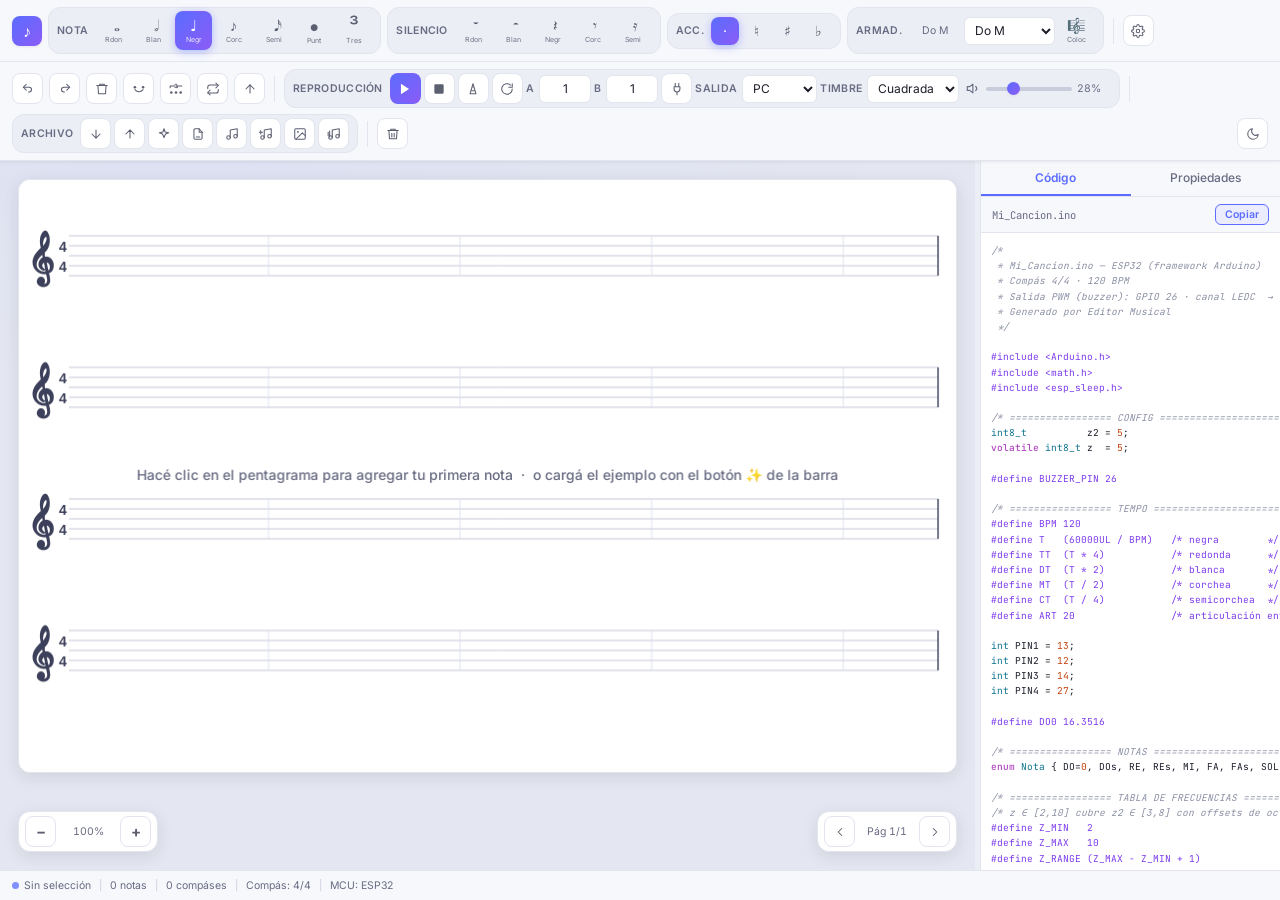
<file: index.html>
<!DOCTYPE html>
<html lang="es" data-theme="light">
<head>
  <meta charset="UTF-8">
  <meta name="viewport" content="width=device-width, initial-scale=1.0">
  <meta name="description" content="Editor musical de pentagrama que genera código para ESP32, Arduino UNO y ATmega328P">
  <title>Editor Musical · Microcontroladores</title>
  <link rel="icon" href="data:image/svg+xml,%3Csvg%20xmlns%3D%27http%3A%2F%2Fwww.w3.org%2F2000%2Fsvg%27%20viewBox%3D%270%200%2032%2032%27%3E%0A%3Cdefs%3E%3ClinearGradient%20id%3D%27g%27%20x1%3D%270%27%20y1%3D%270%27%20x2%3D%271%27%20y2%3D%271%27%3E%0A%3Cstop%20offset%3D%270%27%20stop-color%3D%27%235B6CFF%27%2F%3E%3Cstop%20offset%3D%271%27%20stop-color%3D%27%238B5CF6%27%2F%3E%0A%3C%2FlinearGradient%3E%3C%2Fdefs%3E%0A%3Crect%20width%3D%2732%27%20height%3D%2732%27%20rx%3D%277%27%20fill%3D%27url%28%23g%29%27%2F%3E%0A%3Ctext%20x%3D%2716%27%20y%3D%2724%27%20font-family%3D%27Georgia%2Cserif%27%20font-size%3D%2722%27%20text-anchor%3D%27middle%27%20fill%3D%27%23FFFFFF%27%3E%26%239834%3B%3C%2Ftext%3E%0A%3C%2Fsvg%3E">
  <link rel="stylesheet" href="css/style.css">
  <link rel="manifest" href="manifest.json">
  <meta name="theme-color" content="#5B6CFF">
</head>
<body>

<div id="app">

  <!-- TOOLBAR -->
  <header class="toolbar">

    <!-- Fila 1: controles de proyecto + herramientas musicales -->
    <div class="row row-1">
      <div class="brand" title="Editor Musical">
        <span class="brand-icon">♪</span>
      </div>

      <div class="tool-group" role="group" aria-label="Notas">
        <span class="group-label">Nota</span>
        <button class="tool-btn" data-dur="TT" data-rest="0" aria-pressed="false" title="Redonda (1)"><span class="sym">𝅝</span><span class="lbl">Rdon</span></button>
        <button class="tool-btn" data-dur="DT" data-rest="0" aria-pressed="false" title="Blanca (2)"><span class="sym">𝅗𝅥</span><span class="lbl">Blan</span></button>
        <button class="tool-btn active" data-dur="T" data-rest="0" aria-pressed="true" title="Negra (3)"><span class="sym">♩</span><span class="lbl">Negr</span></button>
        <button class="tool-btn" data-dur="MT" data-rest="0" aria-pressed="false" title="Corchea (4)"><span class="sym">♪</span><span class="lbl">Corc</span></button>
        <button class="tool-btn" data-dur="CT" data-rest="0" aria-pressed="false" title="Semicorchea (5)"><span class="sym">𝅘𝅥𝅯</span><span class="lbl">Semi</span></button>
        <button class="tool-btn dot-btn" id="dot-btn" aria-pressed="false" title="Puntillo (.)"><span class="sym">•</span><span class="lbl">Punt</span></button>
        <button class="tool-btn dot-btn" id="triplet-btn" aria-pressed="false" title="Tresillo (T): 3 figuras en el tiempo de 2"><span class="sym">³</span><span class="lbl">Tres</span></button>
      </div>

      <div class="tool-group" role="group" aria-label="Silencios">
        <span class="group-label">Silencio</span>
        <button class="tool-btn" data-dur="TT" data-rest="1" aria-pressed="false" title="Silencio de redonda"><span class="sym">𝄻</span><span class="lbl">Rdon</span></button>
        <button class="tool-btn" data-dur="DT" data-rest="1" aria-pressed="false" title="Silencio de blanca"><span class="sym">𝄼</span><span class="lbl">Blan</span></button>
        <button class="tool-btn" data-dur="T"  data-rest="1" aria-pressed="false" title="Silencio de negra"><span class="sym">𝄽</span><span class="lbl">Negr</span></button>
        <button class="tool-btn" data-dur="MT" data-rest="1" aria-pressed="false" title="Silencio de corchea"><span class="sym">𝄾</span><span class="lbl">Corc</span></button>
        <button class="tool-btn" data-dur="CT" data-rest="1" aria-pressed="false" title="Silencio de semicorchea"><span class="sym">𝄿</span><span class="lbl">Semi</span></button>
      </div>

      <div class="tool-group" role="group" aria-label="Accidentales">
        <span class="group-label">Acc.</span>
        <button class="acc-btn active" id="acc-none"    data-acc="none"    aria-pressed="true"  title="Automático: sigue la armadura">·</button>
        <button class="acc-btn"        id="acc-natural" data-acc="natural" aria-pressed="false" title="Natural (anula la armadura)">♮</button>
        <button class="acc-btn"        id="acc-sharp"   data-acc="sharp"   aria-pressed="false" title="Sostenido">♯</button>
        <button class="acc-btn"        id="acc-flat"    data-acc="flat"    aria-pressed="false" title="Bemol">♭</button>
      </div>

      <div class="tool-group" role="group" aria-label="Armadura">
        <span class="group-label">Armad.</span>
        <span class="page-label" id="key-current-ind"
              title="Armadura vigente en la nota seleccionada (o en el compás 1) — solo informativo, no es editable acá">
          Do M
        </span>
        <select class="sel-input" id="key-tool-sel" title="Armadura a colocar">
          <option value="0">Do M</option>
          <option value="1">Sol M · 1♯</option>
          <option value="2">Re M · 2♯</option>
          <option value="3">La M · 3♯</option>
          <option value="4">Mi M · 4♯</option>
          <option value="-1">Fa M · 1♭</option>
          <option value="-2">Si♭ M · 2♭</option>
          <option value="-3">Mi♭ M · 3♭</option>
          <option value="-4">La♭ M · 4♭</option>
        </select>
        <button class="tool-btn" id="btn-key-pick" aria-pressed="false"
                title="Colocar armadura: clic en el compás (2 o posterior) donde empieza a regir">
          <span class="sym">🎼</span><span class="lbl">Coloc</span>
        </button>
      </div>
      <div class="divider"></div>

      <div class="settings-wrap">
        <button class="icon-btn" id="btn-settings" title="Ajustes del proyecto"
                aria-haspopup="true" aria-expanded="false" aria-label="Ajustes del proyecto">
          <svg viewBox="0 0 24 24"><circle cx="12" cy="12" r="3"/><path d="M19.4 15a1.65 1.65 0 0 0 .33 1.82l.06.06a2 2 0 1 1-2.83 2.83l-.06-.06a1.65 1.65 0 0 0-1.82-.33 1.65 1.65 0 0 0-1 1.51V21a2 2 0 0 1-4 0v-.09A1.65 1.65 0 0 0 9 19.4a1.65 1.65 0 0 0-1.82.33l-.06.06a2 2 0 1 1-2.83-2.83l.06-.06a1.65 1.65 0 0 0 .33-1.82 1.65 1.65 0 0 0-1.51-1H3a2 2 0 0 1 0-4h.09A1.65 1.65 0 0 0 4.6 9a1.65 1.65 0 0 0-.33-1.82l-.06-.06a2 2 0 1 1 2.83-2.83l.06.06a1.65 1.65 0 0 0 1.82.33H9a1.65 1.65 0 0 0 1-1.51V3a2 2 0 0 1 4 0v.09a1.65 1.65 0 0 0 1 1.51 1.65 1.65 0 0 0 1.82-.33l.06-.06a2 2 0 1 1 2.83 2.83l-.06.06a1.65 1.65 0 0 0-.33 1.82V9a1.65 1.65 0 0 0 1.51 1H21a2 2 0 0 1 0 4h-.09a1.65 1.65 0 0 0-1.51 1z"/></svg>
        </button>

        <div class="settings-popover" id="settings-popover" hidden>
          <div class="settings-popover-title">⚙ Ajustes del proyecto</div>

          <label class="field-group" title="Nombre del proyecto">
            <span class="field-label">Título</span>
            <input class="project-title" id="title-input" type="text"
                   value="Mi_Cancion" placeholder="Título del proyecto">
          </label>

          <label class="field-group" title="Octava base (z2)">
            <span class="field-label">z2</span>
            <input class="num-input sel-input" type="number" id="z2-val" value="5" min="3" max="8">
          </label>

          <label class="field-group" title="Compás">
            <span class="field-label">Compás</span>
            <select class="sel-input" id="time-sig-sel">
              <option value="2/4">2/4</option>
              <option value="3/4">3/4</option>
              <option value="4/4" selected>4/4</option>
              <option value="6/8">6/8</option>
            </select>
          </label>

          <label class="field-group" title="Clave del pentagrama (solo visual: recoloca las notas en las líneas, no cambia el sonido ni el código)">
            <span class="field-label">Clave</span>
            <select class="sel-input" id="clef-sel">
              <option value="treble" selected>Sol</option>
              <option value="bass">Fa</option>
            </select>
          </label>

          <label class="field-group" title="Armadura inicial (compás 1)">
            <span class="field-label">Armadura</span>
            <select class="sel-input" id="key-sig-sel">
              <option value="0" selected>Do M</option>
              <option value="1">Sol M · 1♯</option>
              <option value="2">Re M · 2♯</option>
              <option value="3">La M · 3♯</option>
              <option value="4">Mi M · 4♯</option>
              <option value="-1">Fa M · 1♭</option>
              <option value="-2">Si♭ M · 2♭</option>
              <option value="-3">Mi♭ M · 3♭</option>
              <option value="-4">La♭ M · 4♭</option>
            </select>
          </label>

          <label class="field-group" title="Tempo en pulsos por minuto">
            <span class="field-label">BPM</span>
            <input class="num-input" type="number" id="bpm" value="120" min="40" max="300">
          </label>

          <label class="field-group" title="Microcontrolador de destino">
            <span class="field-label">MCU</span>
            <select class="sel-input" id="mcu-sel"></select>
          </label>
        </div>
      </div>
    </div>

    <!-- Fila 2: acciones -->
    <div class="row row-2">
      <button class="icon-btn" id="btn-undo" title="Deshacer (Ctrl+Z)" aria-label="Deshacer">
        <svg viewBox="0 0 24 24"><path d="M9 14 4 9l5-5"/><path d="M4 9h10a4 4 0 0 1 0 8h-1"/></svg>
      </button>
      <button class="icon-btn" id="btn-redo" title="Rehacer (Ctrl+Y)" aria-label="Rehacer">
        <svg viewBox="0 0 24 24"><path d="M15 14l5-5-5-5"/><path d="M20 9H10a4 4 0 0 0 0 8h1"/></svg>
      </button>
      <button class="icon-btn danger" id="btn-delete" title="Borrar nota (Supr)" aria-label="Borrar nota">
        <svg viewBox="0 0 24 24"><path d="M3 6h18M8 6V4h8v2M19 6l-1 14H6L5 6"/></svg>
      </button>
      <button class="icon-btn" id="btn-tie" title="Ligar con la siguiente nota (L)" aria-label="Ligadura">
        <svg viewBox="0 0 24 24"><circle cx="5" cy="9" r="2.2" fill="currentColor" stroke="none"/><circle cx="19" cy="9" r="2.2" fill="currentColor" stroke="none"/><path d="M5 13c4 5 10 5 14 0"/></svg>
      </button>
      <button class="icon-btn" id="btn-triplet" title="Atresillar selección (T): 3 notas en el tiempo de 2" aria-label="Atresillar selección">
        <svg viewBox="0 0 24 24"><circle cx="4" cy="18" r="2.2" fill="currentColor" stroke="none"/><circle cx="12" cy="18" r="2.2" fill="currentColor" stroke="none"/><circle cx="20" cy="18" r="2.2" fill="currentColor" stroke="none"/><path d="M2 10V7h8M14 10V7h8"/><text x="12" y="10" font-size="10" font-weight="700" fill="currentColor" stroke="none" text-anchor="middle">3</text></svg>
      </button>
      <button class="icon-btn" id="btn-repeat-toggle" title="Repeticiones (panel flotante)" aria-label="Repeticiones" aria-pressed="false">
        <svg viewBox="0 0 24 24"><path d="M17 2l4 4-4 4"/><path d="M3 11V9a4 4 0 0 1 4-4h14"/><path d="M7 22l-4-4 4-4"/><path d="M21 13v2a4 4 0 0 1-4 4H3"/></svg>
      </button>
      <button class="icon-btn" id="btn-transpose" title="Transponer toda la pieza N semitonos" aria-label="Transponer">
        <svg viewBox="0 0 24 24"><path d="M12 19V5"/><path d="M5 12l7-7 7 7"/></svg>
      </button>
      <div class="divider"></div>

      <div class="tool-group" role="group" aria-label="Reproducción">
        <span class="group-label">Reproducción</span>
        <button class="icon-btn play-btn" id="btn-play" title="Reproducir desde la nota seleccionada (Espacio)" aria-label="Reproducir">
          <svg viewBox="0 0 24 24"><polygon points="5,3 19,12 5,21" fill="currentColor" stroke="none"/></svg>
        </button>
        <button class="icon-btn" id="btn-stop" title="Detener" aria-label="Detener">
          <svg viewBox="0 0 24 24"><rect x="4" y="4" width="16" height="16" rx="2" fill="currentColor" stroke="none"/></svg>
        </button>
        <button class="icon-btn" id="btn-metronome" title="Metrónomo (acento en el primer beat de cada compás)" aria-label="Metrónomo" aria-pressed="false">
          <svg viewBox="0 0 24 24"><path d="M12 3l5 17H7z"/><path d="M9.5 15h5"/><circle cx="12" cy="9" r="1" fill="currentColor" stroke="none"/></svg>
        </button>
        <button class="icon-btn" id="btn-loop" title="Bucle A-B: repite en bucle el rango de compases A-B (solo salida PC)" aria-label="Bucle A-B" aria-pressed="false">
          <svg viewBox="0 0 24 24"><path d="M21 12a9 9 0 1 1-3-6.7"/><polyline points="21 3 21 9 15 9"/></svg>
        </button>
        <label class="field-group" title="Compás inicial del bucle A-B">
          <span class="field-label">A</span>
          <input type="number" class="num-input" id="loop-from" min="1" value="1">
        </label>
        <label class="field-group" title="Compás final del bucle A-B">
          <span class="field-label">B</span>
          <input type="number" class="num-input" id="loop-to" min="1" value="1">
        </label>
        <button class="icon-btn" id="btn-serial" title="Conectar microcontrolador por USB (modo en vivo)" aria-label="Conectar microcontrolador">
          <svg viewBox="0 0 24 24"><path d="M9 2v6M15 2v6M7 8h10v4a5 5 0 0 1-10 0z"/><path d="M12 17v5"/></svg>
        </button>
        <label class="field-group" title="Destino de reproducción">
          <span class="field-label">Salida</span>
          <select class="sel-input" id="output-sel">
            <option value="pc" selected>PC</option>
            <option value="hw">En vivo</option>
            <option value="both">Ambos</option>
          </select>
        </label>

        <label class="field-group" title="Timbre solo para monitoreo en PC — el hardware (buzzer) siempre suena onda cuadrada">
          <span class="field-label">Timbre</span>
          <select class="sel-input" id="timbre-sel">
            <option value="square" selected>Cuadrada</option>
            <option value="triangle">Triangular</option>
            <option value="sine">Seno</option>
            <option value="sawtooth">Sierra</option>
          </select>
        </label>

        <div class="field-group volume-group" title="Volumen">
          <svg class="vol-icon" viewBox="0 0 24 24" aria-hidden="true">
            <path d="M11 5 6 9H2v6h4l5 4z"/>
            <path d="M15.5 8.5a5 5 0 0 1 0 7"/>
          </svg>
          <input type="range" id="volume-slider" min="0" max="100" value="28" aria-label="Volumen">
          <span id="volume-label" class="volume-label">28%</span>
        </div>
      </div>
      <div class="divider"></div>

      <div class="tool-group" role="group" aria-label="Archivo">
        <span class="group-label">Archivo</span>
        <button class="icon-btn" id="btn-save" title="Guardar proyecto (.json)" aria-label="Guardar proyecto">
          <svg viewBox="0 0 24 24"><path d="M12 5v14M5 12l7 7 7-7"/></svg>
        </button>
        <button class="icon-btn" id="btn-load" title="Cargar proyecto (.json)" aria-label="Cargar proyecto">
          <svg viewBox="0 0 24 24"><path d="M12 19V5M5 12l7-7 7 7"/></svg>
        </button>
        <button class="icon-btn" id="btn-demo" title="Cargar canción de ejemplo (Himno de la Alegría)" aria-label="Cargar demo">
          <svg viewBox="0 0 24 24"><path d="M12 3l1.9 5.6L20 10l-5.4 2.1L12 18l-2.6-5.9L4 10l6.1-1.4z"/></svg>
        </button>
        <button class="icon-btn" id="btn-export" title="Exportar código del MCU" aria-label="Exportar código">
          <svg viewBox="0 0 24 24"><path d="M14 3H7a2 2 0 0 0-2 2v14a2 2 0 0 0 2 2h10a2 2 0 0 0 2-2V9z"/><polyline points="14,3 14,9 20,9"/><line x1="9" y1="17" x2="15" y2="17"/></svg>
        </button>
        <button class="icon-btn" id="btn-export-midi" title="Exportar MIDI (.mid)" aria-label="Exportar MIDI">
          <svg viewBox="0 0 24 24">
            <path d="M9 18V5l12-2v13"/>
            <circle cx="6" cy="18" r="3"/>
            <circle cx="18" cy="16" r="3"/>
          </svg>
        </button>

        <button class="icon-btn" id="btn-import-midi" title="Importar MIDI (.mid)" aria-label="Importar MIDI">
          <svg viewBox="0 0 24 24">
            <path d="M9 18V5l12-2v13"/>
            <circle cx="6" cy="18" r="3"/>
            <circle cx="18" cy="16" r="3"/>
            <path d="M2 7v6M-1 10h6" transform="translate(1,-1)"/>
          </svg>
        </button>

        <button class="icon-btn" id="btn-export-png" title="Exportar partitura como imagen PNG" aria-label="Exportar PNG">
          <svg viewBox="0 0 24 24">
            <rect x="3" y="3" width="18" height="18" rx="2"/>
            <circle cx="8.5" cy="8.5" r="1.5" fill="currentColor" stroke="none"/>
            <path d="M21 15l-5-5L5 21"/>
          </svg>
        </button>

        <button class="icon-btn" id="btn-export-wav" title="Exportar audio como WAV" aria-label="Exportar WAV">
          <svg viewBox="0 0 24 24">
            <path d="M9 18V5l12-2v13"/>
            <circle cx="6" cy="18" r="3"/>
            <circle cx="18" cy="16" r="3"/>
            <path d="M2 9v6M4.5 7v10"/>
          </svg>
        </button>

        <input type="file" id="file-input" accept=".json" style="display:none">
        <input type="file" id="midi-file-input" accept=".mid,.midi" style="display:none">
      </div>
      <div class="divider"></div>

      <button class="icon-btn danger" id="btn-clear" title="Limpiar todo" aria-label="Limpiar todo">
        <svg viewBox="0 0 24 24"><path d="M3 6h18M19 6l-1 14H6L5 6M8 6V4h8v2"/><line x1="10" y1="11" x2="10" y2="17"/><line x1="14" y1="11" x2="14" y2="17"/></svg>
      </button>

      <div style="margin-left:auto">
        <button class="icon-btn" id="btn-theme" title="Cambiar tema claro/oscuro" aria-label="Cambiar tema">
          <svg viewBox="0 0 24 24"><path d="M21 12.79A9 9 0 1 1 11.21 3 7 7 0 0 0 21 12.79z"/></svg>
        </button>
      </div>
    </div>

  </header>

  <!-- ÁREA PRINCIPAL -->
  <div class="workspace">

    <!-- Pentagrama -->
    <div class="score-wrapper" id="score-container">
      <canvas id="score-canvas" role="img" aria-label="Partitura"></canvas>
      <div id="sr-live" class="sr-only" aria-live="polite"></div>

      <div class="page-overlay">
        <button class="icon-btn" id="btn-prev-page" title="Página anterior" aria-label="Página anterior">
          <svg viewBox="0 0 24 24"><polyline points="15,18 9,12 15,6"/></svg>
        </button>
        <span class="page-label" id="page-ind">Pág 1/1</span>
        <button class="icon-btn" id="btn-next-page" title="Página siguiente" aria-label="Página siguiente">
          <svg viewBox="0 0 24 24"><polyline points="9,18 15,12 9,6"/></svg>
        </button>
      </div>

      <div class="zoom-overlay">
        <button class="icon-btn" id="btn-zoom-out" title="Alejar (Ctrl+rueda)" aria-label="Alejar">−</button>
        <span class="page-label" id="zoom-ind">100%</span>
        <button class="icon-btn" id="btn-zoom-in" title="Acercar (Ctrl+rueda)" aria-label="Acercar">+</button>
      </div>

      <!-- Panel flotante de repeticiones (acoplado al pie del pentagrama) -->
      <div class="repeat-panel" id="repeat-panel" hidden>
        <div class="repeat-panel-head" id="repeat-panel-head">
          <span class="repeat-panel-title">🔁 Repeticiones</span>
          <div class="repeat-panel-tools">
            <button class="repeat-panel-btn" id="btn-repeat-pin" title="Fijar el panel (se reabre al recargar)" aria-pressed="true" aria-label="Fijar">📌</button>
            <button class="repeat-panel-btn" id="btn-repeat-dock" title="Volver al pie del pentagrama" aria-label="Acoplar al pie">⤓</button>
            <button class="repeat-panel-btn" id="btn-repeat-close" title="Cerrar" aria-label="Cerrar">✕</button>
          </div>
        </div>
        <button class="copy-btn rp-pick" id="btn-repeat-pick" aria-pressed="false"
                title="Elegir el compás inicial y final haciendo clic en la partitura">
          🖱 Elegir en la partitura
        </button>
        <div class="repeat-form">
          <span class="field-label">C.</span>
          <input class="num-input rep-input" type="number" id="rep-from" min="1" value="1" title="Desde compás">
          <span class="field-label">a</span>
          <input class="num-input rep-input" type="number" id="rep-to" min="1" value="2" title="Hasta compás">
          <span class="field-label">×</span>
          <input class="num-input rep-input" type="number" id="rep-times" min="2" max="16" value="2" title="Veces">
          <button class="copy-btn" id="rep-add">Agregar</button>
        </div>
        <div id="rep-list" class="repeat-list"></div>
        <p class="note-small">Cada repetición se genera como un bucle <code>for</code> en el firmware (ahorra memoria flash).</p>
      </div>
    </div>

    <div class="sidebar-resizer" id="sidebar-resizer" title="Arrastrar para redimensionar"></div>

    <!-- Panel lateral -->
    <aside class="side-panel" id="side-panel">

      <div class="tabs" id="side-tabs" role="tablist">
        <button class="tab active" data-tab="code"  role="tab" aria-selected="true">Código</button>
        <button class="tab"        data-tab="props" role="tab" aria-selected="false">Propiedades</button>
      </div>

      <!-- Tab Código -->
      <div class="tab-content" id="tab-code">

        <!-- Vista normal: código generado por canción -->
        <div class="code-view" id="code-view-song">
          <div class="code-header">
            <span class="code-title" id="code-title">Mi_Cancion.ino</span>
            <button class="copy-btn" id="btn-copy">Copiar</button>
          </div>
          <pre class="code-output" id="code-output" tabindex="0"></pre>
        </div>

        <!-- Vista en vivo: firmware fijo del intérprete ESP32 -->
        <div class="code-view" id="code-view-live" style="display:none">
          <div class="code-header">
            <span class="code-title" id="live-code-title">firmware en vivo (flashear una vez)</span>
            <button class="copy-btn" id="btn-copy-live">Copiar</button>
          </div>
          <pre class="code-output" id="live-code-output" tabindex="0"></pre>
        </div>

      </div>

      <!-- Tab Propiedades -->
      <div class="tab-content" id="tab-props" style="display:none">
        <div class="props-tab">

          <section class="prop-section">
            <h3 class="section-title">Tonalidad por compás</h3>
            <p class="note-small">
              La armadura del <strong>compás 1</strong> se elige con «Armadura» en Ajustes ⚙.
              Para cambiarla a mitad de pieza, usá la herramienta <strong>🎼 Armadura</strong> de
              la barra: elegí la nueva tonalidad y hacé clic en el compás (2 o posterior) donde
              empieza a regir. Para quitar un cambio ya puesto, hacé clic sobre su marca en la
              partitura (los glifos ♯/♭ arriba del pentagrama) y presioná Supr.
            </p>
          </section>

          <section class="prop-section">
            <h3 class="section-title">Partitura</h3>
            <div class="prop-row">
              <label class="prop-label" for="pickup-check">Anacrusa (compás de entrada)</label>
              <input type="checkbox" id="pickup-check" title="El compás 1 incompleto no se marca ni cuenta como error">
            </div>
            <div class="prop-row"><span class="prop-label">Notas totales</span><span class="prop-value" id="prop-notes">0</span></div>
            <div class="prop-row"><span class="prop-label">Compases</span><span class="prop-value" id="prop-measures">0</span></div>
            <div class="prop-row"><span class="prop-label">Completos</span><span class="prop-value" id="prop-complete">0</span></div>
          </section>

          <section class="prop-section">
            <h3 class="section-title">Repeticiones</h3>
            <p class="note-small">
              Las repeticiones ahora viven en un panel flotante sobre la partitura
              (botón <strong>🔁 Repeticiones</strong> en la barra). Se puede arrastrar,
              fijar al pie del pentagrama o cerrar.
            </p>
          </section>

          <section class="prop-section">
            <h3 class="section-title">Código adicional · <span id="extra-code-mcu">ESP32</span></h3>
            <textarea class="mcu-textarea" id="extra-code"
              placeholder="Código C propio (funciones, defines...). Se inserta en la plantilla antes de setup()/main()."></textarea>
            <p class="note-small">Se guarda por microcontrolador junto con el proyecto.</p>
          </section>

          <section class="prop-section">
            <h3 class="section-title">Rango de notas</h3>
            <p class="note-small" style="margin-bottom:6px">
              Desde <strong>SOL</strong> una octava abajo (SOL₋) hasta
              <strong>RE</strong> dos octavas arriba (RE⁺²), relativo a z2.
            </p>
            <div class="equiv-grid">
              <span>DO♯ = RE♭</span><span>RE♯ = MI♭</span>
              <span>FA♯ = SOL♭</span><span>SOL♯ = LA♭</span>
              <span>LA♯ = SI♭</span><span>MI♯ = FA</span>
            </div>
            <p class="note-small">El código generado usa sostenidos; los cambios de octava (SI♯, DO♭…) se resuelven automáticamente.</p>
          </section>

          <section class="prop-section">
            <h3 class="section-title">Duraciones (negra = 60000/BPM ms)</h3>
            <div class="dur-table">
              <span class="dur-sym">𝅝</span><code class="dur-code">TT</code><span class="dur-name">Redonda</span><span class="dur-val">T×4</span>
              <span class="dur-sym">𝅗𝅥</span><code class="dur-code">DT</code><span class="dur-name">Blanca</span><span class="dur-val">T×2</span>
              <span class="dur-sym">♩</span><code class="dur-code">T</code><span class="dur-name">Negra</span><span class="dur-val">T×1</span>
              <span class="dur-sym">♪</span><code class="dur-code">MT</code><span class="dur-name">Corchea</span><span class="dur-val">T÷2</span>
              <span class="dur-sym">𝅘𝅥𝅯</span><code class="dur-code">CT</code><span class="dur-name">Semicorchea</span><span class="dur-val">T÷4</span>
            </div>
            <p class="note-small">Tresillo (³): la figura dura ⅔ de lo normal — tres notas suenan en el tiempo de dos (3 corcheas = 1 negra).</p>
          </section>

          <section class="prop-section">
            <h3 class="section-title">Líneas del pentagrama · <span id="staff-ref-clef">clave de Sol</span></h3>
            <div class="staff-ref">
              <div class="staff-ref-row"><span>Línea 5 (sup.)</span><strong id="staff-ref-l5">FA⁺</strong></div>
              <div class="staff-ref-row"><span>Línea 4</span><strong id="staff-ref-l4">RE⁺</strong></div>
              <div class="staff-ref-row"><span>Línea 3</span><strong id="staff-ref-l3">SI</strong></div>
              <div class="staff-ref-row"><span>Línea 2</span><strong id="staff-ref-l2">SOL</strong></div>
              <div class="staff-ref-row"><span>Línea 1 (inf.)</span><strong id="staff-ref-l1">MI ← ref. 0</strong></div>
            </div>
          </section>

          <section class="prop-section">
            <h3 class="section-title">Atajos de teclado</h3>
            <div class="shortcut-grid">
              <kbd>1–5</kbd><span>Duración de nota</span>
              <kbd>R</kbd><span>Nota ↔ silencio</span>
              <kbd>L</kbd><span>Ligar con la siguiente</span>
              <kbd>.</kbd><span>Puntillo</span>
              <kbd>T</kbd><span>Tresillo (selección o herramienta)</span>
              <kbd>Espacio</kbd><span>Reproducir / detener</span>
              <kbd>← →</kbd><span>Navegar notas</span>
              <kbd>↑ ↓</kbd><span>Transponer nota</span>
              <kbd>Supr</kbd><span>Borrar selección</span>
              <kbd>Ctrl+Z/Y</kbd><span>Deshacer / rehacer</span>
              <kbd>Shift+clic</kbd><span>Seleccionar rango</span>
              <kbd>Ctrl+clic</kbd><span>Agregar a selección</span>
              <kbd>Ctrl+C/X/V</kbd><span>Copiar / cortar / pegar</span>
              <kbd>Ctrl+D</kbd><span>Duplicar selección</span>
              <kbd>Ctrl+A</kbd><span>Seleccionar todo</span>
            </div>
          </section>

        </div>
      </div>

    </aside>

  </div><!-- /.workspace -->

  <!-- BARRA DE ESTADO -->
  <footer class="statusbar">
    <span class="item"><span class="dot"></span><span id="status-note">Sin selección</span></span>
    <span class="sep">|</span><span class="item" id="status-count">0 notas</span>
    <span class="sep">|</span><span class="item" id="status-dur">0 compases</span>
    <span class="sep">|</span><span class="item" id="status-timesig">Compás: 4/4</span>
    <span class="sep">|</span><span class="item" id="status-mcu">MCU: ESP32</span>
  </footer>

</div><!-- /#app -->

<!-- Notificaciones -->
<div id="toast-container" aria-live="polite"></div>

<script type="module" src="js/main.js"></script>

</body>
</html>
</file>
<file: css/style.css>
/* ============================================================
   Editor Musical · Microcontroladores — Estilos
   Tema claro/oscuro con acento índigo-violeta
   ============================================================ */

/* ── FUENTES (auto-hospedadas, sin CDN externo) ────────────────
   Variable fonts en subset "latin" (cubre acentos/ñ/¿¡ del español);
   una @font-face por peso, todas apuntando al mismo archivo variable,
   como sirve Google Fonts para navegadores modernos. */
@font-face {
  font-family: 'Inter';
  font-style: normal;
  font-weight: 400;
  font-display: swap;
  src: url('fonts/inter-variable-latin.woff2') format('woff2');
}
@font-face {
  font-family: 'Inter';
  font-style: normal;
  font-weight: 500;
  font-display: swap;
  src: url('fonts/inter-variable-latin.woff2') format('woff2');
}
@font-face {
  font-family: 'Inter';
  font-style: normal;
  font-weight: 600;
  font-display: swap;
  src: url('fonts/inter-variable-latin.woff2') format('woff2');
}
@font-face {
  font-family: 'Inter';
  font-style: normal;
  font-weight: 700;
  font-display: swap;
  src: url('fonts/inter-variable-latin.woff2') format('woff2');
}
@font-face {
  font-family: 'JetBrains Mono';
  font-style: normal;
  font-weight: 400;
  font-display: swap;
  src: url('fonts/jetbrains-mono-variable-latin.woff2') format('woff2');
}
@font-face {
  font-family: 'JetBrains Mono';
  font-style: normal;
  font-weight: 500;
  font-display: swap;
  src: url('fonts/jetbrains-mono-variable-latin.woff2') format('woff2');
}

/* ── TOKENS DE COLOR ─────────────────────────────────────────── */
:root {
  --bg-base:       #ECEEF6;
  --bg-panel:      #FFFFFF;
  --bg-toolbar:    #F7F8FC;
  --bg-score:      #FFFFFF;
  --bg-score-area: #E4E7F1;
  --bg-sidebar:    #F7F8FC;
  --bg-input:      #FFFFFF;
  --bg-hover:      #ECEEF8;
  --bg-selected:   #E8EBFF;
  --bg-group:      #ECEEF6;

  --text-primary:   #1B1D29;
  --text-secondary: #5C5F70;
  --text-muted:     #686B82;
  --text-inverse:   #FFFFFF;

  --border-subtle:  #E2E4EE;
  --border-medium:  #C9CCDB;
  --border-strong:  #A2A5B8;

  --accent:         #5B6CFF;
  --accent-2:       #8B5CF6;
  --accent-hover:   #4757E6;
  --accent-muted:   #EBEDFF;
  --accent-text:    #FFFFFF;
  --accent-grad:    linear-gradient(135deg, #5B6CFF 0%, #8B5CF6 100%);

  --success:        #1FA56C;
  --success-muted:  #E3F6ED;
  --warning:        #E8930C;
  --warning-muted:  #FDF3E0;
  --danger:         #E5484D;
  --danger-muted:   #FDEBEC;

  --staff-line:     #B9BCCF;
  --staff-bar:      #DADCEA;
  --staff-clef:     #3D405A;
  --note-normal:    #1B1D29;
  --note-selected:  #E5484D;
  --note-active:    #F76B15;
  --note-label:     #5B6CFF;
  --note-rest:      #6B6E80;
  --ledger-line:    #9A9DB5;

  --shadow-sm:      0 1px 3px rgba(27, 29, 41, .08);
  --shadow-md:      0 4px 16px rgba(27, 29, 41, .10);
  --shadow-lg:      0 12px 32px rgba(27, 29, 41, .14);
  --glow-accent:    0 0 0 3px rgba(91, 108, 255, .18);

  --radius-sm:      6px;
  --radius-md:      8px;
  --radius-lg:      12px;

  --font-sans:  'Inter', -apple-system, BlinkMacSystemFont, 'Segoe UI', Roboto, sans-serif;
  --font-mono:  'JetBrains Mono', 'Consolas', 'Fira Code', monospace;

  --text-xs: 10.5px;
  --text-sm: 12px;
  --text-md: 14px;

  --transition-fast:   .12s ease;
  --transition-normal: .22s ease;

  --sidebar-w:    300px;
  --statusbar-h:  30px;

  /* Tokens de sintaxis (panel de código) */
  --tok-kw:   #B146C2;
  --tok-type: #0E7490;
  --tok-pre:  #7C3AED;
  --tok-num:  #C2410C;
  --tok-str:  #15803D;
  --tok-com:  #8B8FA3;
  --tok-fn:   #4757E6;
}

:root[data-theme="dark"] {
  --bg-base:       #14151B;
  --bg-panel:      #1E2028;
  --bg-toolbar:    #191B22;
  --bg-score:      #1B1D25;
  --bg-score-area: #101116;
  --bg-sidebar:    #191B22;
  --bg-input:      #262934;
  --bg-hover:      #2B2E3B;
  --bg-selected:   #252A45;
  --bg-group:      #242631;

  --text-primary:   #EDEEF5;
  --text-secondary: #A8ABBC;
  --text-muted:     #84889C;
  --text-inverse:   #14151B;

  --border-subtle:  #2C2F3B;
  --border-medium:  #3C404F;
  --border-strong:  #565B6E;

  --accent:         #7C8AFF;
  --accent-2:       #A78BFA;
  --accent-hover:   #94A0FF;
  --accent-muted:   #262B4D;
  --accent-text:    #FFFFFF;
  --accent-grad:    linear-gradient(135deg, #6573F8 0%, #9D6FF8 100%);

  --success:        #3DD68C;
  --success-muted:  #1B3328;
  --warning:        #F5A524;
  --warning-muted:  #382A15;
  --danger:         #FF6369;
  --danger-muted:   #3B1F22;

  --staff-line:     #3D4153;
  --staff-bar:      #2F3242;
  --staff-clef:     #B5B8CC;
  --note-normal:    #E8E9F2;
  --note-selected:  #FF6369;
  --note-active:    #FF8A3D;
  --note-label:     #7C8AFF;
  --note-rest:      #8E92A6;
  --ledger-line:    #5A5E75;

  --shadow-sm:      0 1px 3px rgba(0, 0, 0, .35);
  --shadow-md:      0 4px 16px rgba(0, 0, 0, .40);
  --shadow-lg:      0 12px 32px rgba(0, 0, 0, .50);
  --glow-accent:    0 0 0 3px rgba(124, 138, 255, .22);

  --tok-kw:   #D673E3;
  --tok-type: #4DD0E1;
  --tok-pre:  #B794F6;
  --tok-num:  #FFA06A;
  --tok-str:  #7EE2A8;
  --tok-com:  #6A6E80;
  --tok-fn:   #8FA0FF;
}

/* ── RESET ───────────────────────────────────────────────────── */
*, *::before, *::after { box-sizing: border-box; margin: 0; padding: 0; }

html, body { height: 100%; overflow: hidden; }

body {
  font-family: var(--font-sans);
  font-size: var(--text-md);
  color: var(--text-primary);
  background: var(--bg-base);
  -webkit-font-smoothing: antialiased;
}

button {
  font-family: var(--font-sans);
  font-size: var(--text-sm);
  cursor: pointer;
  border: none;
  background: none;
  color: inherit;
  transition: background var(--transition-fast), color var(--transition-fast),
              border-color var(--transition-fast), box-shadow var(--transition-fast),
              transform var(--transition-fast);
}

button:disabled { opacity: .35; cursor: not-allowed; pointer-events: none; }

input, select, textarea {
  font-family: var(--font-sans);
  font-size: var(--text-sm);
  color: var(--text-primary);
  background: var(--bg-input);
  border: 1px solid var(--border-subtle);
  border-radius: var(--radius-sm);
  outline: none;
  transition: border-color var(--transition-fast), box-shadow var(--transition-fast);
}

input:focus, select:focus, textarea:focus {
  border-color: var(--accent);
  box-shadow: var(--glow-accent);
}

.icon-btn:focus-visible,
.tool-btn:focus-visible,
.acc-btn:focus-visible,
.tab:focus-visible,
.copy-btn:focus-visible {
  outline: 2px solid var(--accent);
  outline-offset: 2px;
  box-shadow: var(--glow-accent);
}

pre { font-family: var(--font-mono); font-size: var(--text-xs); }

::-webkit-scrollbar { width: 8px; height: 8px; }
::-webkit-scrollbar-track { background: transparent; }
::-webkit-scrollbar-thumb { background: var(--border-medium); border-radius: 4px; }
::-webkit-scrollbar-thumb:hover { background: var(--border-strong); }

/* ── LAYOUT PRINCIPAL ────────────────────────────────────────── */
#app {
  display: flex;
  flex-direction: column;
  height: 100vh;
  width: 100vw;
  overflow: hidden;
  background: var(--bg-base);
  color: var(--text-primary);
}

.workspace {
  display: flex;
  flex: 1;
  overflow: hidden;
  min-height: 0;
}

/* ── TOOLBAR ─────────────────────────────────────────────────── */
.toolbar {
  background: var(--bg-toolbar);
  border-bottom: 1px solid var(--border-subtle);
  flex-shrink: 0;
  -webkit-user-select: none;
  user-select: none;
  box-shadow: var(--shadow-sm);
  position: relative;
  z-index: 5;
}

.row {
  display: flex;
  align-items: center;
  gap: 6px;
  padding: 7px 12px;
  flex-wrap: wrap;
}

.row-1 { border-bottom: 1px solid var(--border-subtle); }

.divider {
  width: 1px;
  height: 26px;
  background: var(--border-subtle);
  flex-shrink: 0;
  margin: 0 3px;
}

/* Marca */
.brand {
  display: flex;
  align-items: center;
  justify-content: center;
  width: 30px;
  height: 30px;
  border-radius: var(--radius-md);
  background: var(--accent-grad);
  color: #fff;
  font-size: 16px;
  font-weight: 700;
  box-shadow: var(--shadow-sm);
  flex-shrink: 0;
}

/* Grupos de herramientas (pastillas) */
.tool-group {
  display: flex;
  align-items: center;
  gap: 3px;
  padding: 3px 8px 3px 6px;
  background: var(--bg-group);
  border: 1px solid var(--border-subtle);
  border-radius: var(--radius-lg);
}

.group-label {
  font-size: var(--text-xs);
  font-weight: 600;
  letter-spacing: .03em;
  color: var(--text-muted);
  white-space: nowrap;
  flex-shrink: 0;
  margin: 0 4px 0 2px;
  text-transform: uppercase;
}

/* Título editable del proyecto */
.project-title {
  height: 30px;
  width: 170px;
  padding: 0 10px;
  font-size: var(--text-sm);
  font-weight: 600;
  color: var(--text-primary);
  background: transparent;
  border: 1px solid transparent;
  border-radius: var(--radius-md);
}

.project-title:hover { border-color: var(--border-medium); background: var(--bg-input); }
.project-title:focus { background: var(--bg-input); border-color: var(--accent); }

/* Campos de formulario en toolbar */
.field-group { display: flex; align-items: center; gap: 5px; }
.field-label {
  font-size: var(--text-xs);
  font-weight: 600;
  color: var(--text-muted);
  text-transform: uppercase;
  letter-spacing: .03em;
}

.num-input {
  width: 52px;
  height: 28px;
  text-align: center;
  padding: 0 4px;
  -moz-appearance: textfield;
  appearance: textfield;
}

.num-input::-webkit-inner-spin-button,
.num-input::-webkit-outer-spin-button {
  -webkit-appearance: none;
  margin: 0;
}

.sel-input {
  height: 28px;
  padding: 0 6px;
  cursor: pointer;
}

/* ── Botones de herramienta (nota/silencio) ──────────────────── */
.tool-btn {
  display: flex;
  flex-direction: column;
  align-items: center;
  justify-content: center;
  width: 37px;
  height: 39px;
  border: 1px solid transparent;
  border-radius: var(--radius-md);
  background: transparent;
  color: var(--text-secondary);
  gap: 1px;
  flex-shrink: 0;
}

.tool-btn:hover:not(:disabled) {
  color: var(--accent);
  background: var(--bg-panel);
  border-color: var(--border-subtle);
  box-shadow: var(--shadow-sm);
}

.tool-btn.active {
  background: var(--accent-grad);
  border-color: transparent;
  color: var(--accent-text);
  box-shadow: 0 2px 8px rgba(91, 108, 255, .40);
}

.tool-btn .sym { font-size: 15px; line-height: 1.1; }
.tool-btn .lbl { font-size: 7px;  line-height: 1; opacity: .85; }
.dot-btn .sym  { font-size: 22px; line-height: .9; }

/* ── Botones de accidental ───────────────────────────────────── */
.acc-btn {
  width: 28px;
  height: 28px;
  border: 1px solid transparent;
  border-radius: var(--radius-md);
  background: transparent;
  color: var(--text-secondary);
  font-size: 14px;
  flex-shrink: 0;
}

.acc-btn:hover {
  color: var(--accent);
  background: var(--bg-panel);
  border-color: var(--border-subtle);
}
.acc-btn.active {
  background: var(--accent-grad);
  color: var(--accent-text);
  border-color: transparent;
  box-shadow: 0 2px 8px rgba(91, 108, 255, .40);
}

/* ── Botones de icono ────────────────────────────────────────── */
.icon-btn {
  display: flex;
  align-items: center;
  justify-content: center;
  width: 31px;
  height: 31px;
  border: 1px solid var(--border-subtle);
  border-radius: var(--radius-md);
  background: var(--bg-panel);
  color: var(--text-secondary);
  flex-shrink: 0;
}

.icon-btn:hover {
  border-color: var(--accent);
  color: var(--accent);
  box-shadow: var(--shadow-sm);
}
.icon-btn.danger:hover {
  border-color: var(--danger);
  color: var(--danger);
  background: var(--danger-muted);
}

.icon-btn svg {
  width: 14px;
  height: 14px;
  stroke: currentColor;
  fill: none;
  stroke-width: 1.8;
  stroke-linecap: round;
  stroke-linejoin: round;
}

/* Botón de play destacado */
.play-btn {
  background: var(--accent-grad);
  border-color: transparent;
  color: #fff;
}
.play-btn:hover {
  color: #fff;
  border-color: transparent;
  box-shadow: 0 2px 10px rgba(91, 108, 255, .45);
}
@media (prefers-reduced-motion: no-preference) {
  .tool-btn:hover:not(:disabled) { transform: translateY(-1px); }
  .acc-btn:hover                 { transform: translateY(-1px); }
  .icon-btn:hover                { transform: translateY(-1px); }

  body.is-playing .play-btn {
    animation: playing-pulse 1.2s ease-in-out infinite;
  }
  body.is-playing .statusbar .dot {
    animation: dot-blink 1s ease-in-out infinite;
  }
}

/* Botón serial conectado (ESP32 en vivo) */
.icon-btn.connected {
  color: var(--success);
  border-color: var(--success);
  background: var(--success-muted);
}
.icon-btn.connected:hover {
  color: var(--success);
  border-color: var(--success);
}

/* Botón metrónomo activo */
#btn-metronome[aria-pressed="true"] {
  color: var(--accent);
  border-color: var(--accent);
  background: var(--accent-muted, rgba(91, 108, 255, .12));
}

@keyframes playing-pulse {
  0%, 100% { box-shadow: 0 0 0 0 rgba(91, 108, 255, .45); }
  50%      { box-shadow: 0 0 0 6px rgba(91, 108, 255, 0); }
}

/* Volumen */
.volume-group { padding: 0 4px; }

.vol-icon {
  width: 15px;
  height: 15px;
  stroke: var(--text-muted);
  fill: none;
  stroke-width: 1.8;
  stroke-linecap: round;
  stroke-linejoin: round;
  flex-shrink: 0;
}

.volume-label {
  font-size: var(--text-xs);
  color: var(--text-muted);
  min-width: 30px;
  font-variant-numeric: tabular-nums;
}

input[type="range"] {
  -webkit-appearance: none;
  appearance: none;
  width: 86px;
  height: 4px;
  border: none;
  border-radius: 2px;
  background: var(--border-medium);
  cursor: pointer;
  box-shadow: none;
}

input[type="range"]::-webkit-slider-thumb {
  -webkit-appearance: none;
  width: 13px;
  height: 13px;
  border-radius: 50%;
  background: var(--accent-grad);
  box-shadow: var(--shadow-sm);
  transition: transform var(--transition-fast);
}
input[type="range"]::-webkit-slider-thumb:hover { transform: scale(1.2); }

input[type="range"]::-moz-range-thumb {
  width: 13px;
  height: 13px;
  border: none;
  border-radius: 50%;
  background: var(--accent);
  box-shadow: var(--shadow-sm);
}

input[type="range"]:focus-visible::-webkit-slider-thumb { box-shadow: var(--glow-accent); }
input[type="range"]:focus-visible::-moz-range-thumb     { box-shadow: var(--glow-accent); }

/* ── Popover "⚙ Ajustes" (título/z2/compás/armadura inicial/BPM/MCU) ──
   Agrupa los controles de proyecto detrás del botón engranaje para que
   la fila 1 quede solo con las herramientas de composición (Fase 8.5). */
.settings-wrap { position: relative; }

.settings-popover {
  position: absolute;
  top: calc(100% + 8px);
  right: 0;
  z-index: 20;
  display: flex;
  flex-direction: column;
  gap: 9px;
  padding: 12px 14px;
  background: var(--bg-panel);
  border: 1px solid var(--border-subtle);
  border-radius: var(--radius-lg);
  box-shadow: var(--shadow-lg);
  min-width: 230px;
}
.settings-popover[hidden] { display: none; }

.settings-popover-title {
  font-size: var(--text-xs);
  font-weight: 700;
  color: var(--text-secondary);
  text-transform: uppercase;
  letter-spacing: .04em;
  margin-bottom: 2px;
}

.settings-popover .field-group { justify-content: space-between; gap: 10px; }
.settings-popover .project-title { width: 100%; border-color: var(--border-subtle); }
.settings-popover .sel-input,
.settings-popover .num-input { width: 130px; }
.settings-popover .num-input { width: 60px; }

/* Indicador de página */
.page-label {
  font-size: var(--text-xs);
  color: var(--text-muted);
  min-width: 52px;
  text-align: center;
  font-variant-numeric: tabular-nums;
}

/* ── SCORE (PENTAGRAMA) ──────────────────────────────────────── */
.score-wrapper {
  flex: 1;
  overflow: auto;
  background:
    radial-gradient(1200px 500px at 20% -10%, rgba(91, 108, 255, .06), transparent 60%),
    var(--bg-score-area);
  position: relative;
  padding: 18px;
}

.score-wrapper canvas {
  display: block;
  background: var(--bg-score);
  border-radius: var(--radius-lg);
  box-shadow: var(--shadow-md);
  border: 1px solid var(--border-subtle);
}

/* Paginación flotante (patrón visor de PDF) */
.page-overlay {
  position: absolute;
  right: 18px;
  bottom: 18px;
  display: flex;
  align-items: center;
  gap: 6px;
  padding: 4px 6px;
  background: var(--bg-panel);
  border: 1px solid var(--border-subtle);
  border-radius: var(--radius-lg);
  box-shadow: var(--shadow-md);
}

/* Zoom flotante (misma esquina inferior, lado opuesto) */
.zoom-overlay {
  position: absolute;
  left: 18px;
  bottom: 18px;
  display: flex;
  align-items: center;
  gap: 6px;
  padding: 4px 6px;
  background: var(--bg-panel);
  border: 1px solid var(--border-subtle);
  border-radius: var(--radius-lg);
  box-shadow: var(--shadow-md);
}
.zoom-overlay .icon-btn {
  font-size: 15px;
  font-weight: 700;
}

/* Divisor arrastrable entre el pentagrama y el panel lateral */
.sidebar-resizer {
  width: 5px;
  flex-shrink: 0;
  cursor: col-resize;
  background: transparent;
  -webkit-user-select: none;
  user-select: none;
}
.sidebar-resizer:hover,
.sidebar-resizer.dragging {
  background: var(--accent);
}

/* ── PANEL LATERAL ───────────────────────────────────────────── */
.side-panel {
  width: var(--sidebar-w);
  border-left: 1px solid var(--border-subtle);
  display: flex;
  flex-direction: column;
  background: var(--bg-sidebar);
  flex-shrink: 0;
  overflow: hidden;
}

/* Tabs */
.tabs {
  display: flex;
  border-bottom: 1px solid var(--border-subtle);
  flex-shrink: 0;
  background: var(--bg-toolbar);
}

.tab {
  flex: 1;
  padding: 9px;
  font-size: var(--text-sm);
  font-weight: 500;
  color: var(--text-muted);
  border-bottom: 2px solid transparent;
}

.tab:hover { color: var(--text-primary); background: var(--bg-hover); }
.tab.active { color: var(--accent); border-bottom-color: var(--accent); font-weight: 600; }

/* Contenido de tab */
.tab-content {
  flex: 1;
  overflow: hidden;
  display: flex;
  flex-direction: column;
  min-height: 0;
}

/* Cabecera del tab código */
/* Cada vista del panel de código (canción / firmware en vivo) */
.code-view {
  flex: 1;
  display: flex;
  flex-direction: column;
  min-height: 0;
  overflow: hidden;
}

.code-header {
  display: flex;
  align-items: center;
  justify-content: space-between;
  padding: 7px 11px;
  border-bottom: 1px solid var(--border-subtle);
  flex-shrink: 0;
}

.code-title {
  font-size: var(--text-xs);
  color: var(--text-muted);
  font-family: var(--font-mono);
}

.copy-btn {
  font-size: var(--text-xs);
  font-weight: 600;
  color: var(--accent);
  padding: 3px 9px;
  border: 1px solid var(--accent);
  border-radius: var(--radius-sm);
  background: var(--accent-muted);
  cursor: pointer;
}

.copy-btn:hover { background: var(--accent); color: var(--accent-text); }
.copy-btn.active { background: var(--accent); color: var(--accent-text); }

/* Salida de código */
.code-output {
  flex: 1;
  padding: 10px;
  font-size: 9.5px;
  line-height: 1.6;
  color: var(--text-primary);
  background: var(--bg-panel);
  overflow: auto;
  white-space: pre;
  -webkit-user-select: text;
  user-select: text;
  cursor: text;
  min-height: 0;
  tab-size: 2;
}

/* Tokens de sintaxis */
.tok-kw   { color: var(--tok-kw);  font-weight: 500; }
.tok-type { color: var(--tok-type); }
.tok-pre  { color: var(--tok-pre); }
.tok-num  { color: var(--tok-num); }
.tok-str  { color: var(--tok-str); }
.tok-com  { color: var(--tok-com); font-style: italic; }
.tok-fn   { color: var(--tok-fn); font-weight: 600; }

/* Línea de la nota seleccionada en el código */
.code-note { cursor: pointer; border-radius: 3px; transition: background var(--transition-fast); }
.code-note:hover { background: var(--bg-hover); }
.code-note.selected {
  background: var(--accent-muted);
  outline: 1px solid var(--accent);
  outline-offset: 1px;
}

/* ── TAB PROPIEDADES ─────────────────────────────────────────── */
.props-tab {
  overflow-y: auto;
  padding: 4px 0;
  flex: 1;
}

.prop-section {
  padding: 12px 14px;
  border-bottom: 1px solid var(--border-subtle);
}

.section-title {
  font-size: var(--text-xs);
  font-weight: 700;
  color: var(--text-muted);
  text-transform: uppercase;
  letter-spacing: .06em;
  margin-bottom: 9px;
}

.section-title #extra-code-mcu { color: var(--accent); }

.prop-row {
  display: flex;
  justify-content: space-between;
  align-items: center;
  padding: 3px 0;
  font-size: var(--text-sm);
}

.prop-label { color: var(--text-secondary); }
.prop-value { font-weight: 600; color: var(--text-primary); font-variant-numeric: tabular-nums; }

/* Equivalencias */
.equiv-grid {
  display: grid;
  grid-template-columns: 1fr 1fr;
  gap: 4px;
  font-size: var(--text-xs);
  color: var(--text-secondary);
  margin-bottom: 6px;
}

.note-small { font-size: var(--text-xs); color: var(--text-muted); line-height: 1.5; }

/* Tabla de duraciones */
.dur-table {
  display: grid;
  grid-template-columns: 20px 28px 1fr auto;
  gap: 4px 8px;
  align-items: center;
  font-size: var(--text-xs);
}

.dur-sym  { font-size: 14px; text-align: center; }
.dur-code { font-family: var(--font-mono); color: var(--accent); }
.dur-name { color: var(--text-secondary); }
.dur-val  { font-family: var(--font-mono); color: var(--text-muted); }

/* Referencia de líneas del pentagrama */
.staff-ref { display: flex; flex-direction: column; gap: 3px; }

.staff-ref-row {
  display: flex;
  justify-content: space-between;
  font-size: var(--text-xs);
  color: var(--text-secondary);
  padding: 2px 0;
  border-bottom: 1px solid var(--border-subtle);
}

.staff-ref-row strong { color: var(--text-primary); }

/* Atajos de teclado */
.shortcut-grid {
  display: grid;
  grid-template-columns: auto 1fr;
  gap: 5px 10px;
  align-items: center;
  font-size: var(--text-xs);
  color: var(--text-secondary);
}

kbd {
  font-family: var(--font-mono);
  font-size: 9.5px;
  padding: 2px 6px;
  background: var(--bg-group);
  border: 1px solid var(--border-medium);
  border-bottom-width: 2px;
  border-radius: 4px;
  color: var(--text-primary);
  white-space: nowrap;
  justify-self: start;
}

/* Panel flotante de repeticiones (acoplado al pie del pentagrama) */
.repeat-panel {
  position: absolute;
  left: 50%;
  bottom: 18px;
  transform: translateX(-50%);
  width: min(340px, calc(100% - 36px));
  z-index: 15;
  display: flex;
  flex-direction: column;
  gap: 8px;
  padding: 10px 12px 12px;
  background: var(--bg-panel);
  border: 1px solid var(--border-subtle);
  border-radius: var(--radius-lg);
  box-shadow: var(--shadow-lg);
}
.repeat-panel[hidden] { display: none; }
/* Posición libre tras arrastrar (inline left/top mandan sobre el acople) */
.repeat-panel.free { left: 0; top: 0; right: auto; bottom: auto; transform: none; }

.repeat-panel-head {
  display: flex;
  align-items: center;
  justify-content: space-between;
  cursor: grab;
  margin: -2px 0 2px;
  -webkit-user-select: none;
  user-select: none;
}
.repeat-panel-head:active { cursor: grabbing; }

.repeat-panel-title {
  font-size: var(--text-xs);
  font-weight: 700;
  color: var(--text-secondary);
  text-transform: uppercase;
  letter-spacing: .04em;
}

.repeat-panel-tools { display: flex; gap: 2px; }

.repeat-panel-btn {
  width: 24px;
  height: 24px;
  border-radius: var(--radius-sm);
  color: var(--text-muted);
  font-size: 13px;
  line-height: 1;
}
.repeat-panel-btn:hover { background: var(--bg-hover); color: var(--text-primary); }
.repeat-panel-btn[aria-pressed="true"] { color: var(--accent); }

.rp-pick { width: 100%; }
.rp-pick.active { background: var(--accent); color: var(--accent-text); }

/* Repeticiones */
#btn-repeat-pick { margin-bottom: 0; }

.repeat-form {
  display: flex;
  align-items: center;
  gap: 5px;
  margin-bottom: 8px;
  flex-wrap: wrap;
}

/* Mini-popover para confirmar "veces" al elegir el rango en la partitura */
.repeat-popover {
  position: absolute;
  z-index: 20;
  display: flex;
  flex-direction: column;
  gap: 8px;
  padding: 10px;
  background: var(--bg-panel);
  border: 1px solid var(--border-subtle);
  border-radius: var(--radius-lg);
  box-shadow: var(--shadow-md);
  min-width: 150px;
}

.repeat-popover-title {
  font-size: var(--text-xs);
  font-weight: 600;
  color: var(--text-secondary);
}

.repeat-popover-actions {
  display: flex;
  gap: 6px;
  justify-content: flex-end;
}

.rep-input { width: 42px; height: 24px; }

.repeat-list { display: flex; flex-direction: column; gap: 4px; margin-bottom: 6px; }

.repeat-item {
  display: flex;
  align-items: center;
  justify-content: space-between;
  font-size: var(--text-xs);
  color: var(--text-secondary);
  background: var(--bg-group);
  border: 1px solid var(--border-subtle);
  border-radius: var(--radius-sm);
  padding: 3px 8px;
}

.repeat-item strong { color: var(--accent); }

.repeat-del {
  font-size: 12px;
  color: var(--text-muted);
  padding: 0 4px;
  border-radius: var(--radius-sm);
}

.repeat-del:hover { color: var(--danger); background: var(--danger-muted); }

/* Textarea de código adicional */
.mcu-textarea {
  width: 100%;
  min-height: 76px;
  max-height: 160px;
  resize: vertical;
  font-family: var(--font-mono);
  font-size: 9.5px;
  line-height: 1.5;
  padding: 6px 8px;
  background: var(--bg-panel);
  color: var(--text-primary);
  border: 1px solid var(--border-subtle);
  border-radius: var(--radius-sm);
  margin-bottom: 6px;
}

/* ── BARRA DE ESTADO ─────────────────────────────────────────── */
.statusbar {
  height: var(--statusbar-h);
  background: var(--bg-toolbar);
  border-top: 1px solid var(--border-subtle);
  display: flex;
  align-items: center;
  gap: 8px;
  padding: 0 12px;
  font-size: var(--text-xs);
  color: var(--text-muted);
  flex-shrink: 0;
  -webkit-user-select: none;
  user-select: none;
}

.statusbar .sep  { color: var(--border-medium); }
.statusbar .item { display: flex; align-items: center; gap: 5px; }

.statusbar .dot {
  width: 7px;
  height: 7px;
  border-radius: 50%;
  background: var(--accent);
  opacity: .75;
}

body.is-playing .statusbar .dot {
  background: var(--success);
  opacity: 1;
}

@keyframes dot-blink {
  0%, 100% { transform: scale(1); }
  50%      { transform: scale(1.5); }
}

/* ── TOASTS ──────────────────────────────────────────────────── */
#toast-container {
  position: fixed;
  bottom: 42px;
  left: 50%;
  transform: translateX(-50%);
  display: flex;
  flex-direction: column;
  align-items: center;
  gap: 8px;
  z-index: 100;
  pointer-events: none;
}

.toast {
  display: flex;
  align-items: center;
  gap: 12px;
  padding: 9px 16px;
  background: var(--bg-panel);
  color: var(--text-primary);
  font-size: var(--text-sm);
  border: 1px solid var(--border-subtle);
  border-left: 3px solid var(--accent);
  border-radius: var(--radius-md);
  box-shadow: var(--shadow-lg);
  opacity: 0;
  transform: translateY(10px);
  transition: opacity var(--transition-normal), transform var(--transition-normal);
  pointer-events: auto;
  max-width: 420px;
}

.toast.show { opacity: 1; transform: translateY(0); }

.toast-success { border-left-color: var(--success); }
.toast-warn    { border-left-color: var(--warning); }
.toast-error   { border-left-color: var(--danger); }

.toast-action {
  font-size: var(--text-xs);
  font-weight: 700;
  color: var(--accent);
  padding: 3px 10px;
  border: 1px solid var(--accent);
  border-radius: var(--radius-sm);
  background: var(--accent-muted);
  flex-shrink: 0;
}

.toast-action:hover { background: var(--accent); color: var(--accent-text); }

/* ── CLASE sr-only (accesibilidad) ───────────────────────────── */
.sr-only {
  position: absolute; width: 1px; height: 1px;
  padding: 0; margin: -1px; overflow: hidden;
  clip: rect(0,0,0,0); border: 0;
}

/* ── Figura que no cabe al final de la partitura ─────────────
   Atenuada pero clicable: puede caber en una inserción a media
   pieza (el fantasma se pinta rojo cuando no cabe). */
.tool-btn.unavailable {
  opacity: 0.38;
  background-image: repeating-linear-gradient(
    45deg,
    var(--text-muted) 0, var(--text-muted) 1px,
    transparent 1px, transparent 6px
  );
}
.tool-btn:disabled {
  opacity: 0.28;
  cursor: not-allowed;
}

/* ── Responsive básico ───────────────────────────────────────── */
@media (max-width: 1100px) {
  :root { --sidebar-w: 260px; }
}

@media (max-width: 880px) {
  .workspace { flex-direction: column; }
  .side-panel {
    width: 100%;
    height: 38vh;
    border-left: none;
    border-top: 1px solid var(--border-subtle);
  }
  .sidebar-resizer { display: none; }
}
</file>
